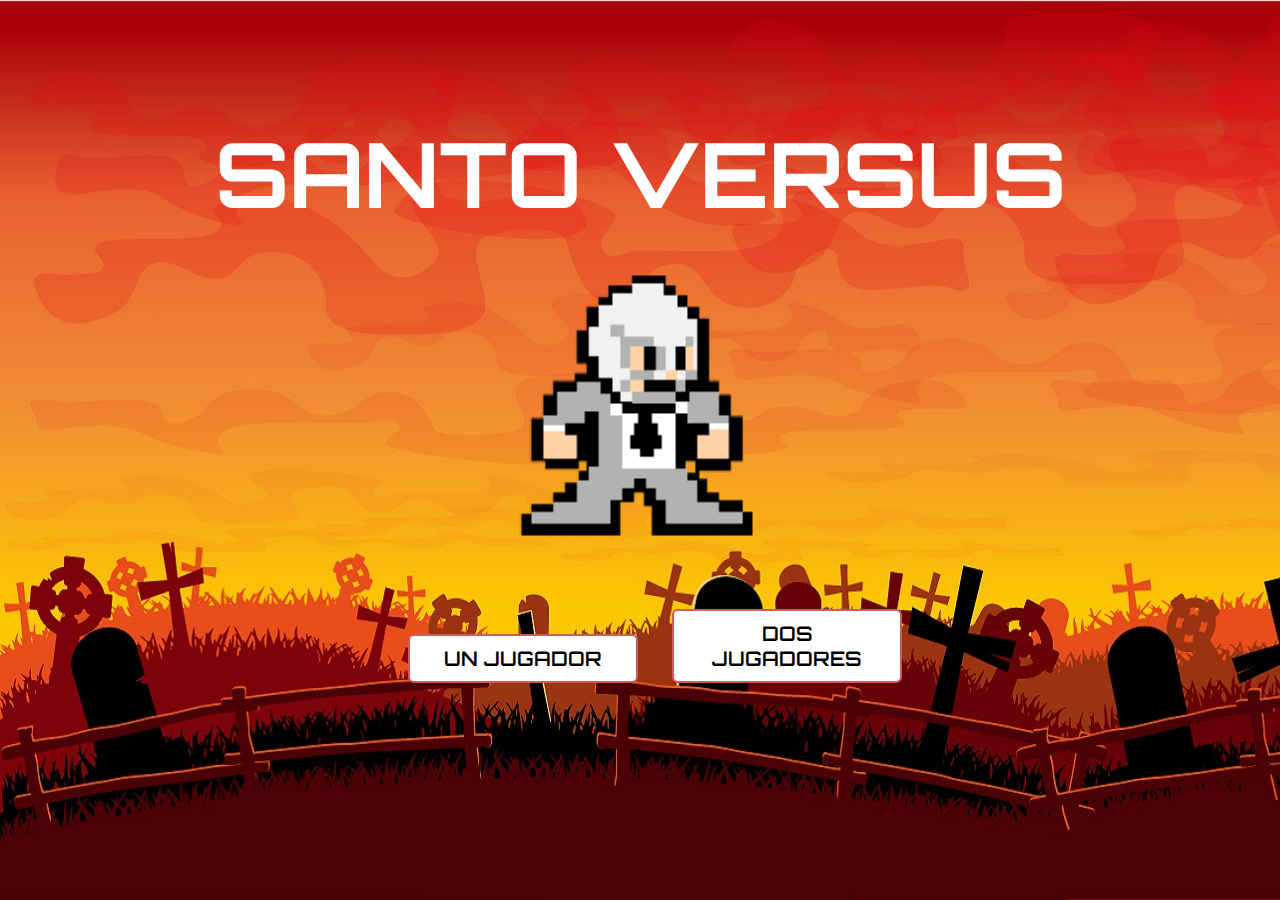
<file: index.html>
<!DOCTYPE html>
<html lang="es">
<head>
  <meta charset="UTF-8">
  <meta name="viewport" content="width=device-width, initial-scale=1.0">
  <meta http-equiv="X-UA-Compatible" content="ie=edge">
  <title>SANTO VERSUS</title>
  <link rel="stylesheet" href="style.css">
  <link rel="shortcut icon" href="images/mascarita-ConvertImage.ico" />
  <script type="text/javascript" src="https://code.jquery.com/jquery-3.3.1.min.js"></script>
  <script src="main.js"></script>
</head> 

<body>
      <audio src="music/Intro.mp3" autoplay loop></audio>
      <div class="container">
          <div><h1>SANTO VERSUS</h1>
          <h3 id ="nivel" class="none">ELIGE UN NIVEL:</h3></div>
              <img src="Images/traje.png" class = "santoTraje " id="santoTraje">
              <img src="Images/trajebluey_santo.png" alt="trajebluey_santo" class ="sybTraje none">
              <img src="Images/INSTRUCCIONES.png" alt="Instruccion" id = "instrucciones" class= "instrucciones none">
              <img src ="Images/INSTRUCCIONESsyb.png" alt = "Instruccion" id ="instruccionessyb" class= "instruccionessyb none">
              
        <div> 
             
              <button onclick="unJugador()" class = "botones" id = "boton-player1">UN JUGADOR</button>
              <button onclick="dosJugador()" class = "botones " id = "boton-player2">DOS JUGADORES</button>
              <a href="game/unjugador/game.html"><button onclick="" class = "botones none" id = "boton-jugar">JUGAR</button></a>
              <a href="game/2jugadores/game2.html"><button onclick="" class = "botones none" id = "boton-jugar2">JUGAR</button></a>
              <button onclick="instrucciones()" class = "botones none" id = "boton-instrucciones">INSTRUCCIONES</button>
              <button onclick="instruccionessyb()" class = "botones none" id = "boton-instruccionessyb">INSTRUCCIONES</button>
              <button onclick="regresar()" class = "botones none" id = "boton-regresar">REGRESAR</button>
              <button onclick="regresar2()" class = "botones none" id = "boton-regresar2">REGRESAR</button>
              <button onclick="regresar3()" class = "botones none" id = "boton-regresar3">REGRESAR</button>
              
        </div> 
      </div>
     
</body>
</html>
</file>
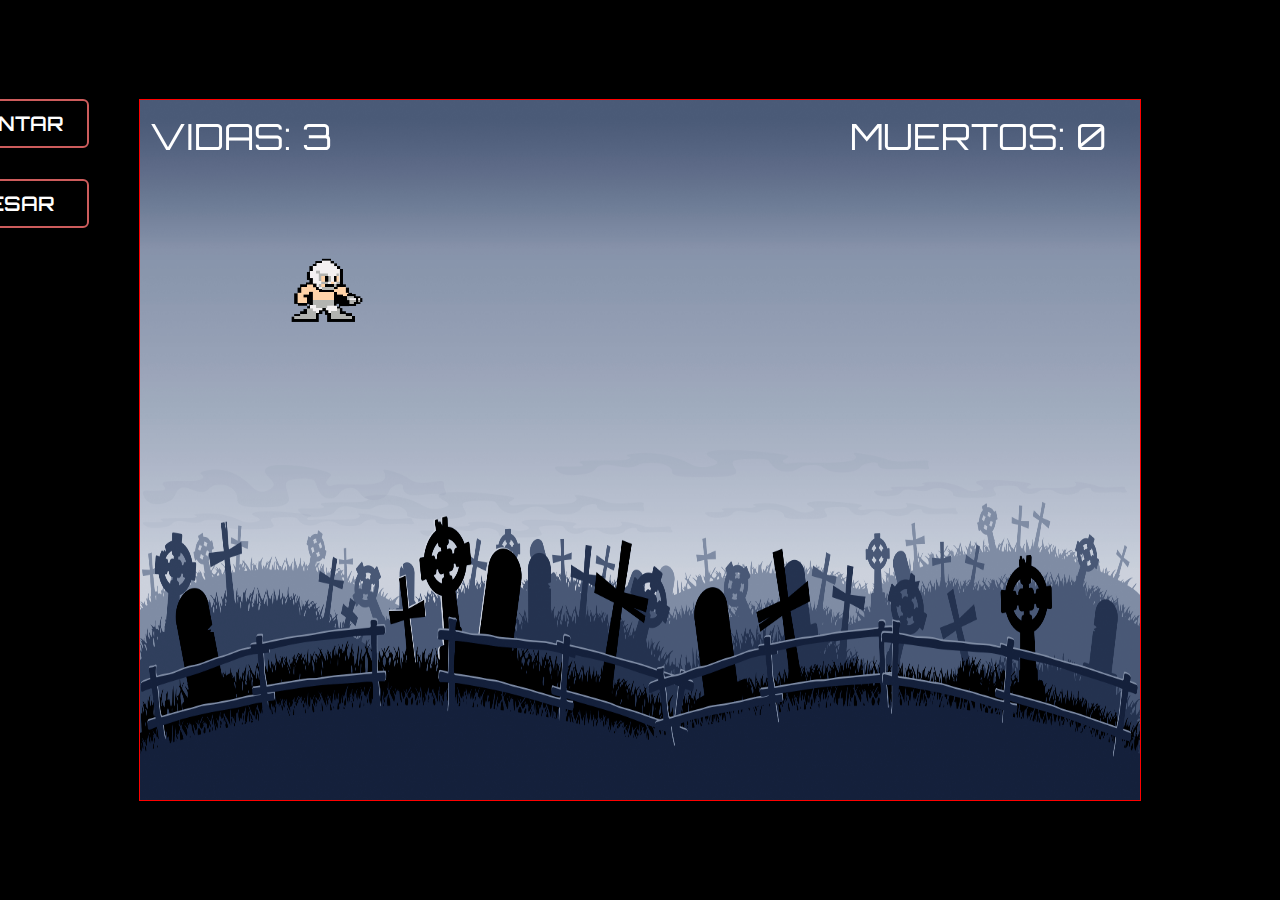
<file: game/game.html>
<!DOCTYPE html>
<html lang="en">
<head>
  <meta charset="UTF-8">
  <meta name="viewport" content="width=device-width, initial-scale=1.0">
  <meta http-equiv="X-UA-Compatible" content="ie=edge">
  <title>Santo Versus</title>
  <link rel="stylesheet" href="style.css">
  <link href="https://fonts.googleapis.com/css?family=Orbitron" rel="stylesheet">
  <script type="text/javascript" src="https://code.jquery.com/jquery-3.3.1.min.js"></script>
</head>
<body>
  <div  class="container">
  <div>
  <button class="botones" id="reintentar">REINTENTAR</button>
  </div>
  <div>
 <a href="../index.html"><button class="botones" id="regresar"> REGRESAR</button></a>
  </div>
  <canvas id= "mycanvas" width="1000" height="700"></canvas>

  
 </div>
  <script src="classes.js"></script>
  <script src="helpers.js"></script>
  <script src="declare.js"></script>
  <script src="listeners.js"></script>
  <script src="index.js"></script>
  
</body>
</html>
</file>
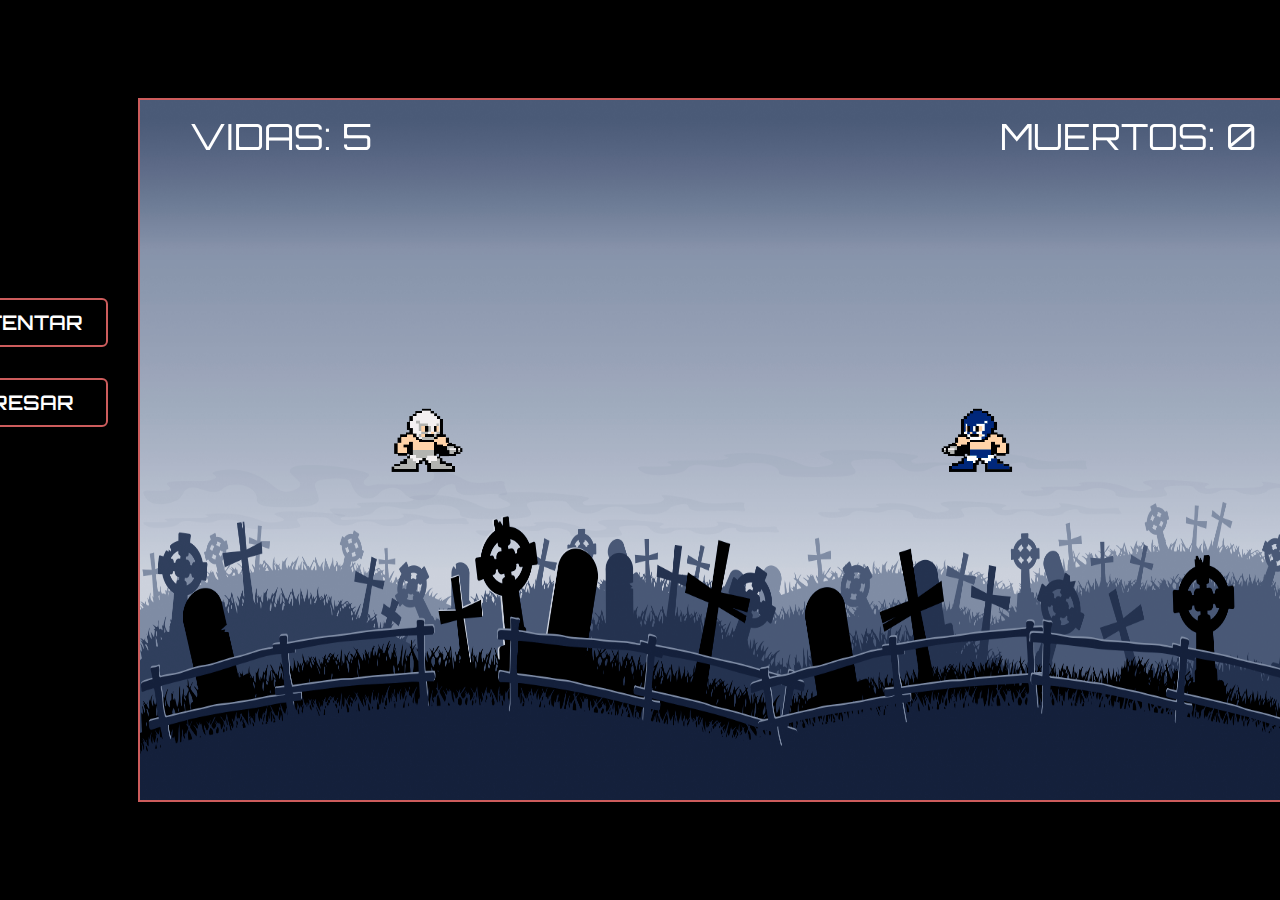
<file: game/2jugadores/game2.html>
<!DOCTYPE html>
<html lang="en">
<head>
  <meta charset="UTF-8">
  <meta name="viewport" content="width=device-width, initial-scale=1.0">
  <meta http-equiv="X-UA-Compatible" content="ie=edge">
  <title>SANTO VERSUS</title>
  <link rel="stylesheet" href="style.css">
  <link href="https://fonts.googleapis.com/css?family=Orbitron" rel="stylesheet">
  <link rel="shortcut icon" href="../../Images/mascarita-ConvertImage.ico" />
  <script type="text/javascript" src="https://code.jquery.com/jquery-3.3.1.min.js"></script>
</head>
<body>
    <embed id = "sound" type="audio/mp3" src="../../music/07 Asquerotropic.mp3"  autostart="true" loop= "" hidden="true">
  <div  class="container">
  <div>
  <button class="botones" onclick="window.location.reload()" id="reintentar">REINTENTAR</button>
  </div>
  <div>
 <a href="../../index.html"><button class="botones" id="regresar"> REGRESAR</button></a>
  </div>
  <canvas id= "mycanvas" width="1200" height="700"></canvas>

  
 </div>
  <script src="classes.js"></script>
  <script src="helpers.js"></script>
  <script src="declare.js"></script>
  <script src="listeners.js"></script>
  <script src="index.js"></script>
  
</body>
</html>
</file>
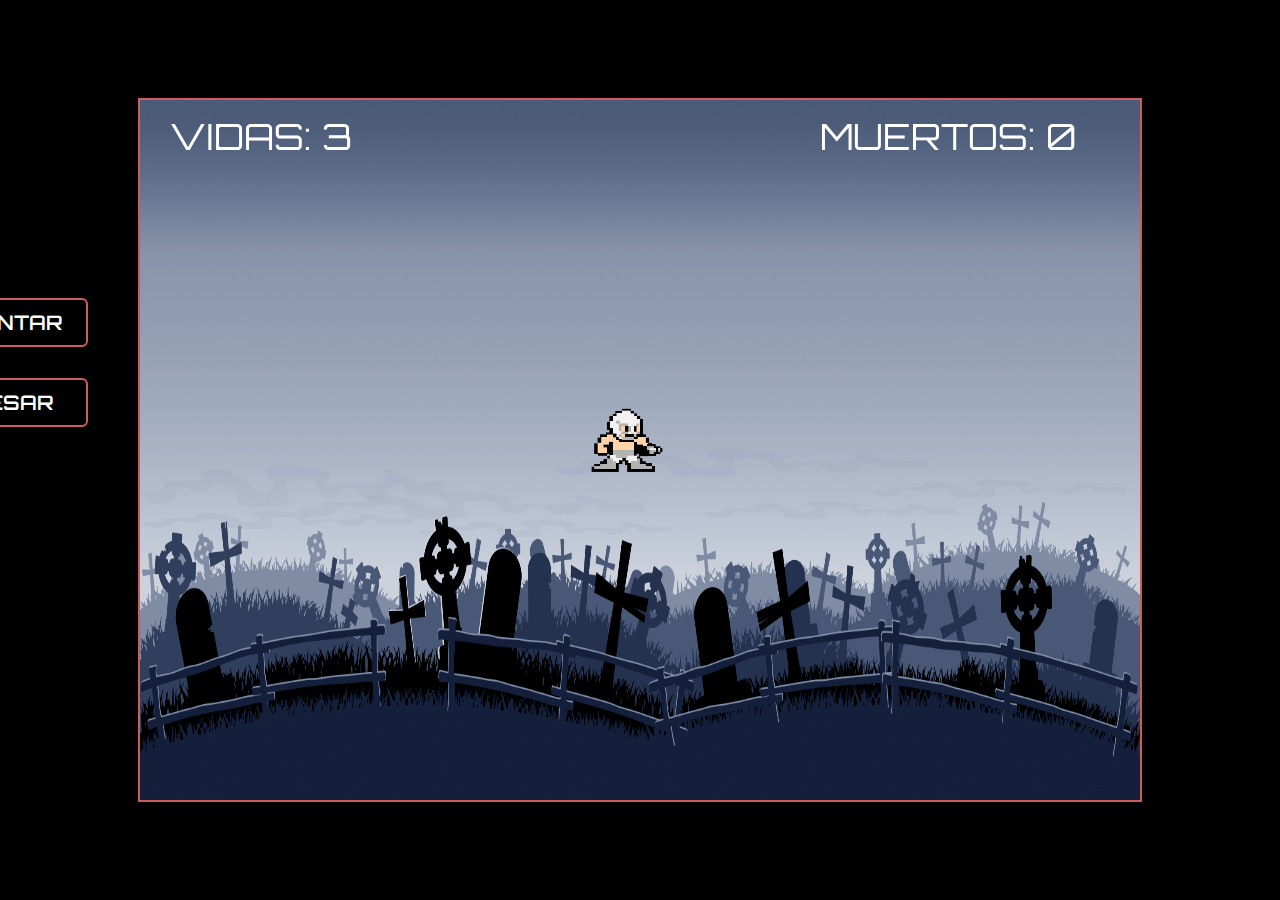
<file: game/unjugador/game.html>
<!DOCTYPE html>
<html lang="en">
<head>
  <meta charset="UTF-8">
  <meta name="viewport" content="width=device-width, initial-scale=1.0">
  <meta http-equiv="X-UA-Compatible" content="ie=edge">
  <title>SANTOS VESRSUS</title>
  <link rel="stylesheet" href="style.css">
  <link href="https://fonts.googleapis.com/css?family=Orbitron" rel="stylesheet">
  <link rel="shortcut icon" href="../../Images/mascarita-ConvertImage.ico" />
  <script type="text/javascript" src="https://code.jquery.com/jquery-3.3.1.min.js"></script>
</head>
<body>
  <audio id = "sound" src="../../music/08 Capitán.mp3" autoplay></audio>
  <div  class="container">
  <div>
  <button class="botones" id="reintentar" onclick="window.location.reload()" >REINTENTAR</button>
  </div>
  <div>
 <a href="../../index.html"><button class="botones" id="regresar"> REGRESAR</button></a>
  </div>
  <canvas id= "mycanvas" width="1000" height="700"></canvas>

  
 </div>
  <script src="classes.js"></script>
  <script src="helpers.js"></script>
  <script src="declare.js"></script>
  <script src="listeners.js"></script>
  <script src="index.js"></script>
  
</body>
</html>
</file>
<file: style.css>
@import url('https://fonts.googleapis.com/css?family=Orbitron');
body{
  padding: 0;
  margin: 0;
  background-image: url("Images/fondo_ok1.jpg") ;
  font-family: 'Orbitron', sans-serif;
  width: 100%;
	height: 100vh;
	background-size: cover;
	background-repeat: no-repeat;
	display: flex;
	flex-direction: column;
	justify-content: center;
  align-items: center;

}
h1{
  text-align: center; 
  font-size: 90px;
  color: #ffffff;
  margin-top: 0px;
}
.container{
  display:  flex;
  flex-direction: column;
  justify-content: center;
  align-items: center;
  margin-top: -100px;
 
}
.santoTraje{
  width: 300px;
  height: 600;
  justify-content: center;
  margin-top:   -50px;
  
 }
.none{
  display: none;
}
.botones{
  flex-direction: row;
  font-family: 'Orbitron', sans-serif;
    margin-left: 30px;
    margin-top:  40px;
    width: 230px;
    text-align: center;
    padding: 10px;
    font-weight: 600;
    font-size: 20px;
    color: #000000;
    background-color: #ffffff;
    border-radius: 6px;
    border: 2px solid #CD5C5C;
    }
.botones:hover{
  color: #ffffff;
  background-color: #000000;
} 
h3{
  text-align: center; 
  font-size: 40px;
  color: #ffffff;
}
.instrucciones{
  width: 1000px;
  height: auto;
  text-align: center;
  margin-top: 0px;
}
.sybTraje{
  margin-top:-50px;
}
</file>
<file: game/style.css>
@import url('https://fonts.googleapis.com/css?family=Orbitron');

body {
    padding: 0;
    text-align: center;
    margin: 0;
    font-family: 'Orbitron', sans-serif;
    background-color: #000000;
    width: 100%;
    height: 100vh;
    background-size: cover;
    background-repeat: no-repeat;
    display: flex;
    flex-direction: column;
    justify-content: center;
    align-items: center;
    }
    .container{
      display: flex;
      flex-direction: row;
    }
    canvas {
      border: 1px solid red;
      position: row;
      margin-top: 0px
     }
    div{
      text-align: left;
      background-color: #CD5C5C
    }
    .botones{
      font-family: 'Orbitron', sans-serif;
      margin-left: -250px;
      margin-top: 0px;
      width: 200px;
      text-align: center;
      padding: 10px;
      font-weight: 600;
      font-size: 20px;
      color: #ffffff;
      background-color: #000000;
      border-radius: 6px;
      border: 2px solid #CD5C5C;
      position: absolute
    }
    .botones:hover{
      color: #000000;
      background-color: #ffffff;
    }
    #regresar{
      margin-top: 80px;
    }
</file>
<file: game/2jugadores/style.css>
@import url('https://fonts.googleapis.com/css?family=Orbitron');

body {
    padding: 0;
    text-align: center;
    margin: 0;
    font-family: 'Orbitron', sans-serif;
    background-color: #000000;
    width: 100%;
    height: 100vh;
    background-size: cover;
    background-repeat: no-repeat;
    display: flex;
    flex-direction: column;
    justify-content: center;
    align-items: center;
    }
    .container{
      display: flex;
      flex-direction: row;
    }
    canvas {
      border: 2px solid #CD5C5C;
      position: row;
      margin-top: 0px;
      margin-left: 200px;
  
     }
    div{
      text-align: left;
      
    }
    .botones{
      font-family: 'Orbitron', sans-serif;
      margin-left: -30px;
      margin-top: 200px;
      width: 200px;
      text-align: center;
      padding: 10px;
      font-weight: 600;
      font-size: 20px;
      color: #ffffff;
      background-color: #000000;
      border-radius: 6px;
      border: 2px solid #CD5C5C;
      position: absolute
    }
    .botones:hover{
      color: #000000;
      background-color: #ffffff;
    }
    #regresar{
      margin-top: 280px;
    }
</file>
<file: game/unjugador/style.css>
@import url('https://fonts.googleapis.com/css?family=Orbitron');

body {
    padding: 0;
    text-align: center;
    margin: 0;
    font-family: 'Orbitron', sans-serif;
    background-color: #000000;
    width: 100%;
    height: 100vh;
    background-size: cover;
    background-repeat: no-repeat;
    display: flex;
    flex-direction: column;
    justify-content: center;
    align-items: center;
    }
    .container{
      display: flex;
      flex-direction: row;
    }
    canvas {
      border: 2px solid #CD5C5C;
      position: row;
      margin-top: 0px
     }
    div{
      text-align: left;
      
    }
    .botones{
      font-family: 'Orbitron', sans-serif;
      margin-left: -250px;
      margin-top: 200px;
      width: 200px;
      text-align: center;
      padding: 10px;
      font-weight: 600;
      font-size: 20px;
      color: #ffffff;
      background-color: #000000;
      border-radius: 6px;
      border: 2px solid #CD5C5C;
      position: absolute
    }
    .botones:hover{
      color: #000000;
      background-color: #ffffff;
    }
    #regresar{
      margin-top: 280px;
    }
    #score{
      color: #ffffff
    }
    .none{
      display: none;
    }
</file>
